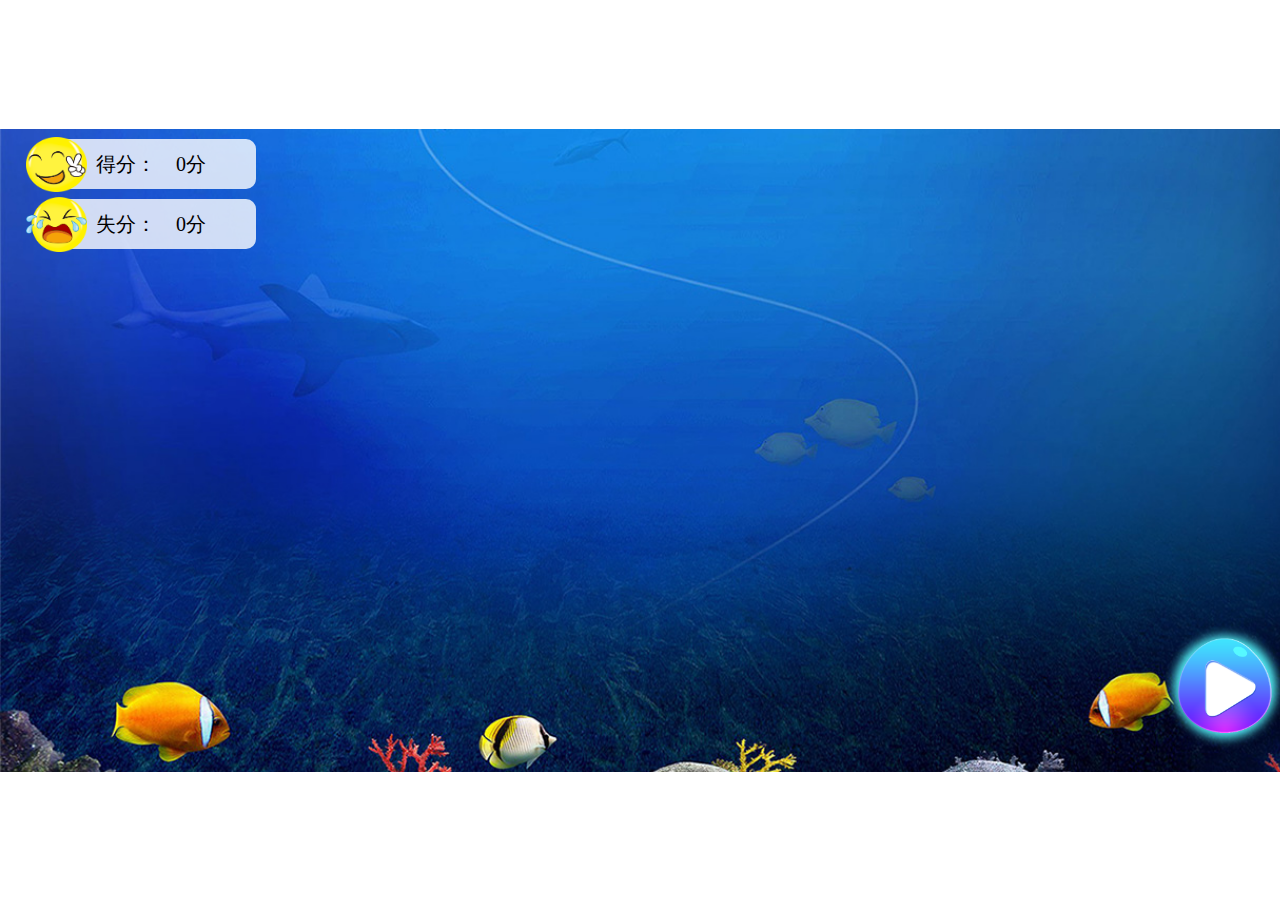
<file: xiaoYouXi/index.html>
<!DOCTYPE html>
<html>
	<head>
		<meta charset="UTF-8">
		<title>捕鱼小游戏</title>
		<link rel="stylesheet" href="css/index.css"/>
		<script src="js/tween.js"></script>
		<script src="js/index.js"></script>
	</head>
	<body>
		<div class="wrap">
			<div class="box">
				<ul class="bj clearfix">
					<li></li>
					<li></li>
				</ul>
				<div id="room">
					<div id="imgBox">
						<img src="img/1.png" id="img"/> 
					</div>
				</div>
				<div id="btn"></div>
				<div id="atateBox">
					<div id="atate"></div>
					<div class="title">游戏说明</div>
					<div class="content">
						1.点击开始按钮，会有小鱼从屏幕上方往下掉</br>
						2.在小鱼下落的过程中，看你的鼠标有多快，点击小鱼</br>
						3.点中小鱼之后即为得到一分，如果小鱼落到了屏幕以下就失一分</br>
						4.得到10分就胜利了哦，失去5分就失败了啊</br>
						  注意：后面的小鱼会比前面的小鱼速度快啊
					</div>
				</div>
			</div>
			<div id="add">
				<img src="img/chenggong.png"/>
				<div>得分：</div>
				<div id="score">0<span>分</span></div>
			</div>
			<div id="cut">
				<img src="img/shibai.png"/>		
				<div>失分：</div>
				<div id="lose">0<span>分</span></div>
			</div>
			<div id="promptBj"></div>
			<div id="wrap">
				<div id="title">温馨提示！！！</div>
				<div id="prompt"></div>
				<div class="btnbox">
	 				<div id="con">确定</div>
	 				<div id="can">取消</div>
	 			</div>
			</div>
		</div>
	</body>
</html>
</file>
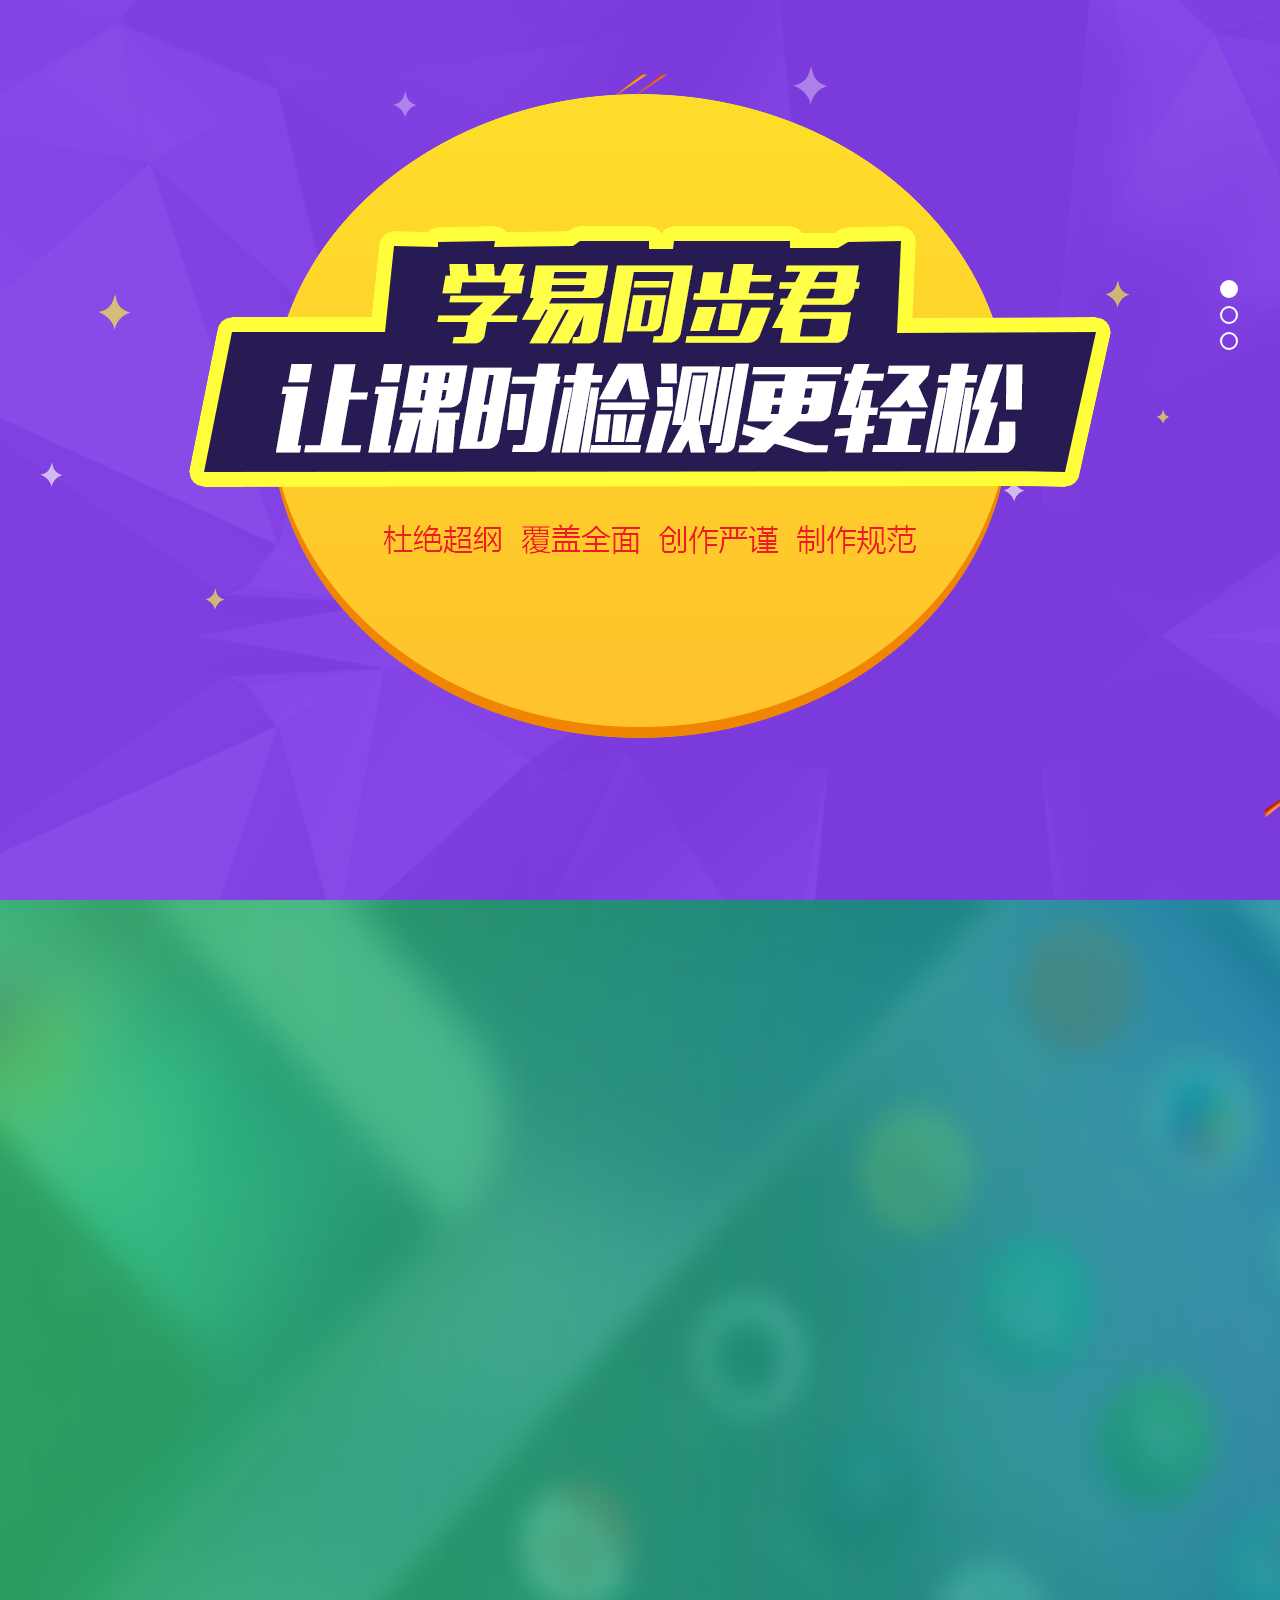
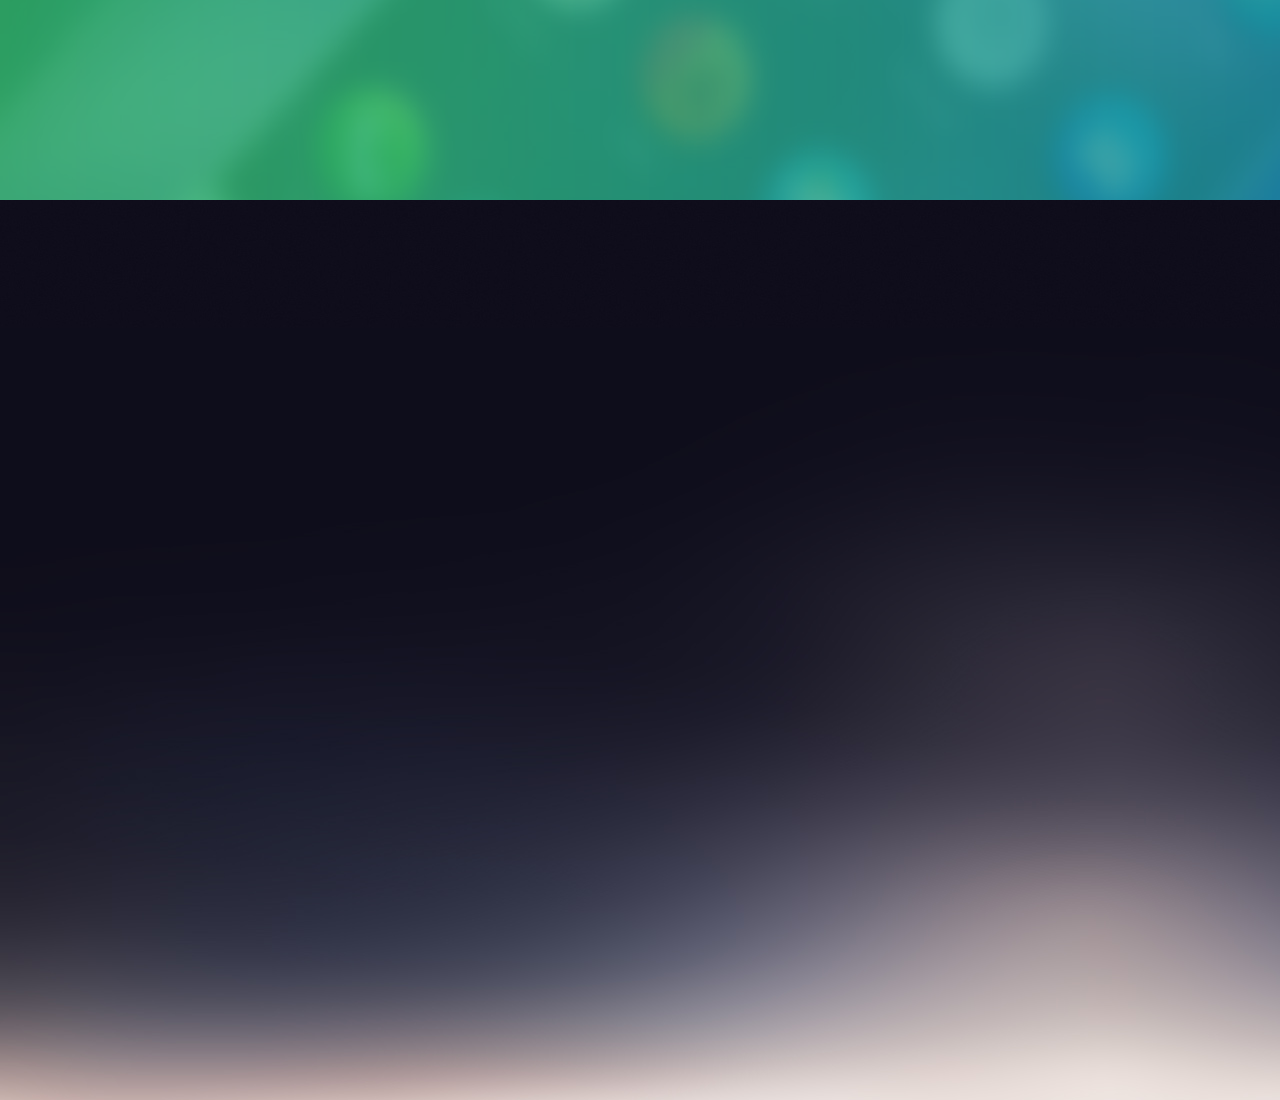
<file: zujuan/index.html>
<!DOCTYPE html> 
<html>
	<head>
		<meta charset="UTF-8">
		<title>同步君</title>
		<link rel="stylesheet" href="css/index.css"/>
		<link rel="stylesheet" href="css/reset.css"/>
		<script src="js/jquery.min.js"></script>
		<script src="js/jquery.easing.js"></script>
		<script src="js/index.js"></script>
	</head>
	<body>
		<div id="superContainer">
			<div class="section page1">
				<div class="bj"></div>
				<div class="box">
					<div class="oneBox">
						<div class="yuan"></div>
						<div class="redLine"></div>
						<div class="xingxing"></div>
						<div class="biaoti"></div>
					</div>
				</div>
			</div>
			<div class="section page2">
				<div class="bj"></div>
				<div class="box">
					<ul class="page2-nav">
						<li class="fl">
							<a href="" class="icon1">
								<img src="img/picture1.png"/>
							</a>
							<div class="icon-text">全面性</div>
							<div class="textInfo">
								<p>知识点全覆盖，重难点突出</p>
								<p>产品有一线名师专心创作，依据教</p>
								<p>材特点，定位渐进</p>
							</div>
						</li>
						<li class="fl">
							<a href="#" class="icon2">
								<img src="img/picture2.png"/>
							</a>
							<div class="icon-text">同步性</div>
							<div class="textInfo">
								<p>系列卷制定有整体规划表,单卷有双向</p>
								<p>细目表，所欲试题无科学性错误，布局</p>
								<p>合理，设计巧妙</p>
							</div>
						</li>
						<li class="fl">
							<a href="#" class="icon3">
								<img src="img/picture3.png"/>
							</a>
							<div class="icon-text">新颖性</div>
							<div class="textInfo">
								<p>具有内容精选，杜绝超纲，超难</p>
								<p>偏题，旧题以及试题多元化</p>
								<p>原创改编</p>
							</div>
						</li>
						<li class="fl">
							<a href="#" class="icon4">
								<img src="img/picture4.png"/>
							</a>
							<div class="icon-text">科学性</div>
							<div class="textInfo">
								<p>内容均为三审三校，杜绝任何错误</p>
								<p>打造完美标准，让您放心使用</p>
							</div>
						</li>
					</ul>
				</div>
			</div>
			<div class="section page3">
				<div class="bj"></div>
				<div class="box">
					<div class="threeBox">
						<div class="sortTitle">
							<p>学易同步君试题覆盖九大学科(语文、数学、英语、物理、化学、生物、政治、历史 、地理)</p>
						</div>
						<div class="conputerIco">
							<div class="chineseBox"></div>
							<div class="mathBox"></div>
							<div class="englishBox"></div>
							<div class="zhengzhiBox"></div>
							<div class="diliBox"></div>
							<div class="lishiBox"></div>
							<div class="wuliBox"></div>
							<div class="huaxueBox"></div>
							<div class="shengwuBox"></div>
						</div>
					</div>
				</div>
			</div>
		</div>
		<div class="page-nav">
			<li class="active"></li>
			<li></li>
			<li></li>
		</div>
	</body>
</html>
</file>
<file: xiaoYouXi/css/index.css>
body{
	margin:0px;
	overflow:hidden;
	font-family:"微软雅黑";
}
ul{
	padding:0px;
	margin:0px;
	list-style:none;
}
.clearfix:after{
	content:'';
	display:block;
	clear:both;
}
.wrap{
	width:1370px;
	height:643px;
	position:absolute;
	top:0px;
	left:0px;
	right:0px;
	bottom:0px;
	margin:auto;
}
.box{
	width:1370px;
	height:643px;
	overflow:hidden;
	position:relative;
}
ul{
	width:200%;
	transform:translateX(0px);
	animation:10s move linear infinite;
}
.bj li{
	width:1370px;
	height:643px;
	float:left;
	background:url(../img/bj.jpg) no-repeat;
	background-size:100%;
}
#room{
	width:1370px;
	height:643px;
	position:absolute;
	top:0px;
	left:0px;
}
#imgBox{
	width:1370px;
	height:80px;
	background-color:black;
	position:absolute;
	top:-80px;
	left:0px;
}
#imgBox img{
	width:80px;
	height:80px;
	border:none;
	vertical-align:top;
	position:absolute;
	top:0px;
	right:0px;
}
#btn{
	width:130px;
	height:130px;
	background:url(../img/ks.png) no-repeat;
	background-size:100%;
	transform:scaleX(1) scaleY(1);
	transition:1s;
	position:absolute;
	bottom:20px;
	right:80px;
	cursor:pointer;
}
#cut,#add{
	width:160px;
	height:50px;
	background-color:rgba(255,255,255,0.8);
	padding-left:50px;
	margin-left:26px;
	line-height:50px;
	font-size:20px;
	color:black;
	border-radius:10px;
	color:#fff;
	position:absolute;
	left:20px;
	top:10px;
}
#add{
	transform:scaleX(1) scaleY(1);
	transition:0.5s;
}
#cut{
	top:70px;
	left:20px
}
#cut img,#add img{
	width:61px;
	height:55px;
	position:absolute;
	top:-2px;
	left:-20px;
}
#cut div,#add div{
	float:left;
	color:black;
	width:80px;
}
#score,#lose{
	height:50px;
	line-height:50px;
}
#lose{
	color:red;
}
#score span,#lose span{
	margin-right:20px;
}
#atate{
	width:50px;
	height:50px;
	background:url(../img/gb.png) no-repeat;
	background-size:100%;
	cursor:pointer;
	position:absolute;
	top:0px;
	left:-55px;
}
#atateBox{
	width:200px;
	height:400px;
	padding:10px;
	background-color:rgba(0,0,0,0.3);
	position:absolute;
	right:-220px;
	top:60px;
}
.title{
	height:30px;
	line-height:30px;
	font-size:20px;
	text-align:center;
	color:#fff;
	margin-bottom:10px;
}
.content{
	line-height:32px;
	font-size:14px;
	color:#fff;
}
#promptBj{
	width:100%;
	height:100%;
	background-color:rgba(0,0,0,0.3);
	z-index:10;
	position:absolute;
	top:0px;
	left:0px;
	display:none;
}
#wrap{
	width:400px;
	height:300px;
	border:1px solid #99999b;
	background-color:#fff;
	box-shadow:2px 2px 2px 2px #2e41fc;
	z-index:20;
	position:absolute;
	left:-9999px;
	top:-9999px;
}
#title{
	height:100px;
	line-height:100px;
	padding-left:10px;
	font-size:30px;
	color:#040404;
	font-weight:bold;
	border-bottom:2px solid #3190ec;
}
#prompt{
	height:100px;
	font-size:26px;
	line-height:100px;
	color:#040404;
	padding-left:10px;
}
.btnbox{
	height:100px;
	margin-left:200px;
}
.btnbox div{
	width:80px;
	height:30px;
	background-color:#3190ec;
	float:left;
	margin-top:20px;
	margin-left:10px;
	font-size:20px;
	line-height:30px;
	text-align:center;
	color:#fff;
	cursor:pointer;
	border-radius:10px;
}
</file>
<file: zujuan/css/index.css>
.fl{
	float:left;
}
.fr{
	float:right;
}
body{
	overflow:hidden;
	font-family:"微软雅黑";
}
#superContainer{
	width:100%;
	height:100%;
	position:relative;
	top:0px;
	left:0px;
}
.section{
	width:100%;
	overflow:hidden;
	position:relative;
}
.bj{
	width:100%;
	height:100%;
	position:absolute;
	top:0px;
	left:0px;
}
.box{
	width:1200px;
	margin:0px auto;
	position:relative;
}
.page1 .bj{
	background:url(../img/page1.png) no-repeat;
}
.oneBox,.threeBox{
	width:100%;
	height:768px;
	position:absolute;
	top:0px;
	left:0px;
	bottom:0px;
	right:0px;
	margin:auto;
}
.yuan{
	width:740px;
	height:644px;
	background:url(../img/yuan.png) no-repeat center center;
	position:absolute;
	left:230px;
	top:-500px;
	background-size:100%;
}
.xingxing{
	width:1130px;
	height:545px;
	background:url(../img/xingxing.png) no-repeat center center;
}
.biaoti{
	width:922px;
	height:329px;
	background:url(../img/biaoti-1.png) no-repeat center center;
	background-size:100%;
	position:absolute;
	top:160px;
	left:-440px;
}
.redLine{
	width:654px;
	height:73px;
	background:url(../img/red.png) no-repeat center center;
	background-size:100%;
	opacity:0;
	position:absolute;
	top:522px;
	left:270px;
}
.page2 .bj{
	transition:1s background-image;
	background:url(../img/bj1.png) no-repeat;
}
.page2-nav{
	width:1100px;
	height:292px;
	position:absolute;
	top:0px;
	left:0px;
	right:0px;
	bottom:0px;
	margin:auto;
}
.page2-nav li{
	width:268px;
	height:292px;
	text-align:center;
	transition:2s;
	position:relative;
	top:-60px;
	left:0px;
	opacity:0;
}
.icon1,.icon2,.icon3,.icon4{
	width:254px;
	height:199px;
	display:block;
}
.page2-nav .icon-text{
	width:254px;
	height:88px;
	line-height:88px;
	font-size:32px;
	text-align:center;
	color:#fff;
}
.textInfo{
	width:280px;
	height:72px;
	line-height:24px;
	color:#fff;
	font-size:16px;
	opacity:0;
	position:absolute;
	left:0px;
	bottom:-100px;
}
.page3 .bj{
	background:url(../img/page3.png) no-repeat;
}
.sortTitle{
	width:1100px;
	height:40px;
	margin:100px auto 0px;
	background:url(../img/biaoti-3.png) no-repeat center top;
	padding-top:70px;
	box-shadow:border-box;
	line-height:34px;
	font-size:20px;
	color:#fff;
	text-align:center;
	transform:scaleX(0);
	transition:1.5s;
}
.color{
	color:#ffff00;
}
.conputerIco{
	width:467px;
	height:378px;
	background:url(../img/computer.png) no-repeat top center;
	background-size:80%;
	position:absolute;
	bottom:0px;
	left:360px;
	transform:scaleY(0);
	transition:1.5s;
}
.conputerIco div{
	width:75px;
	height:75px;
	background-repeat:no-repeat;
	background-position:center center;
	position:absolute;
	transform:translateX(0px) translateY(0px);
	transition:2s;
	opacity:0;
	transform:rotate(0deg);
	transform:scaleX(1) scaleY(1);
}
.chineseBox{
	background-image:url(../img/chinese.png);
	left:0px;
	top:200px;
}
.mathBox{
	background-image:url(../img/math.png);
	left:0px;
	top:80px;
}
.englishBox{
	background-image:url(../img/english.png);
	left:0px;
	top:-20px;
}
.zhengzhiBox{
	background-image:url(../img/political.png);
	left:70px;
	top:0px;
}
.diliBox{
	background-image:url(../img/dili.png);
	left:200px;
	top:0px;
}
.lishiBox{
	background-image:url(../img/lishi.png);
	right:60px;
	top:0px;
}
.wuliBox{
	background-image:url(../img/wuli.png);
	right:0px;
	top:-40px;
}
.huaxueBox{
	background-image:url(../img/huaxue.png);
	right:0px;
	top:80px;
}
.shengwuBox{
	background-image:url(../img/shengwu.png);
	right:0px;
	top:200px;
}
.page-nav{
	width:30px;
	height:80px;
	position:fixed;
	top:280px;
	right:30px;
}
.page-nav li{
	width:14px;
	height:14px;
	border:2px solid #fff;
	border-radius:50%;
	margin-bottom:8px;
}
.active{
	background-color:#fff;
}
</file>
